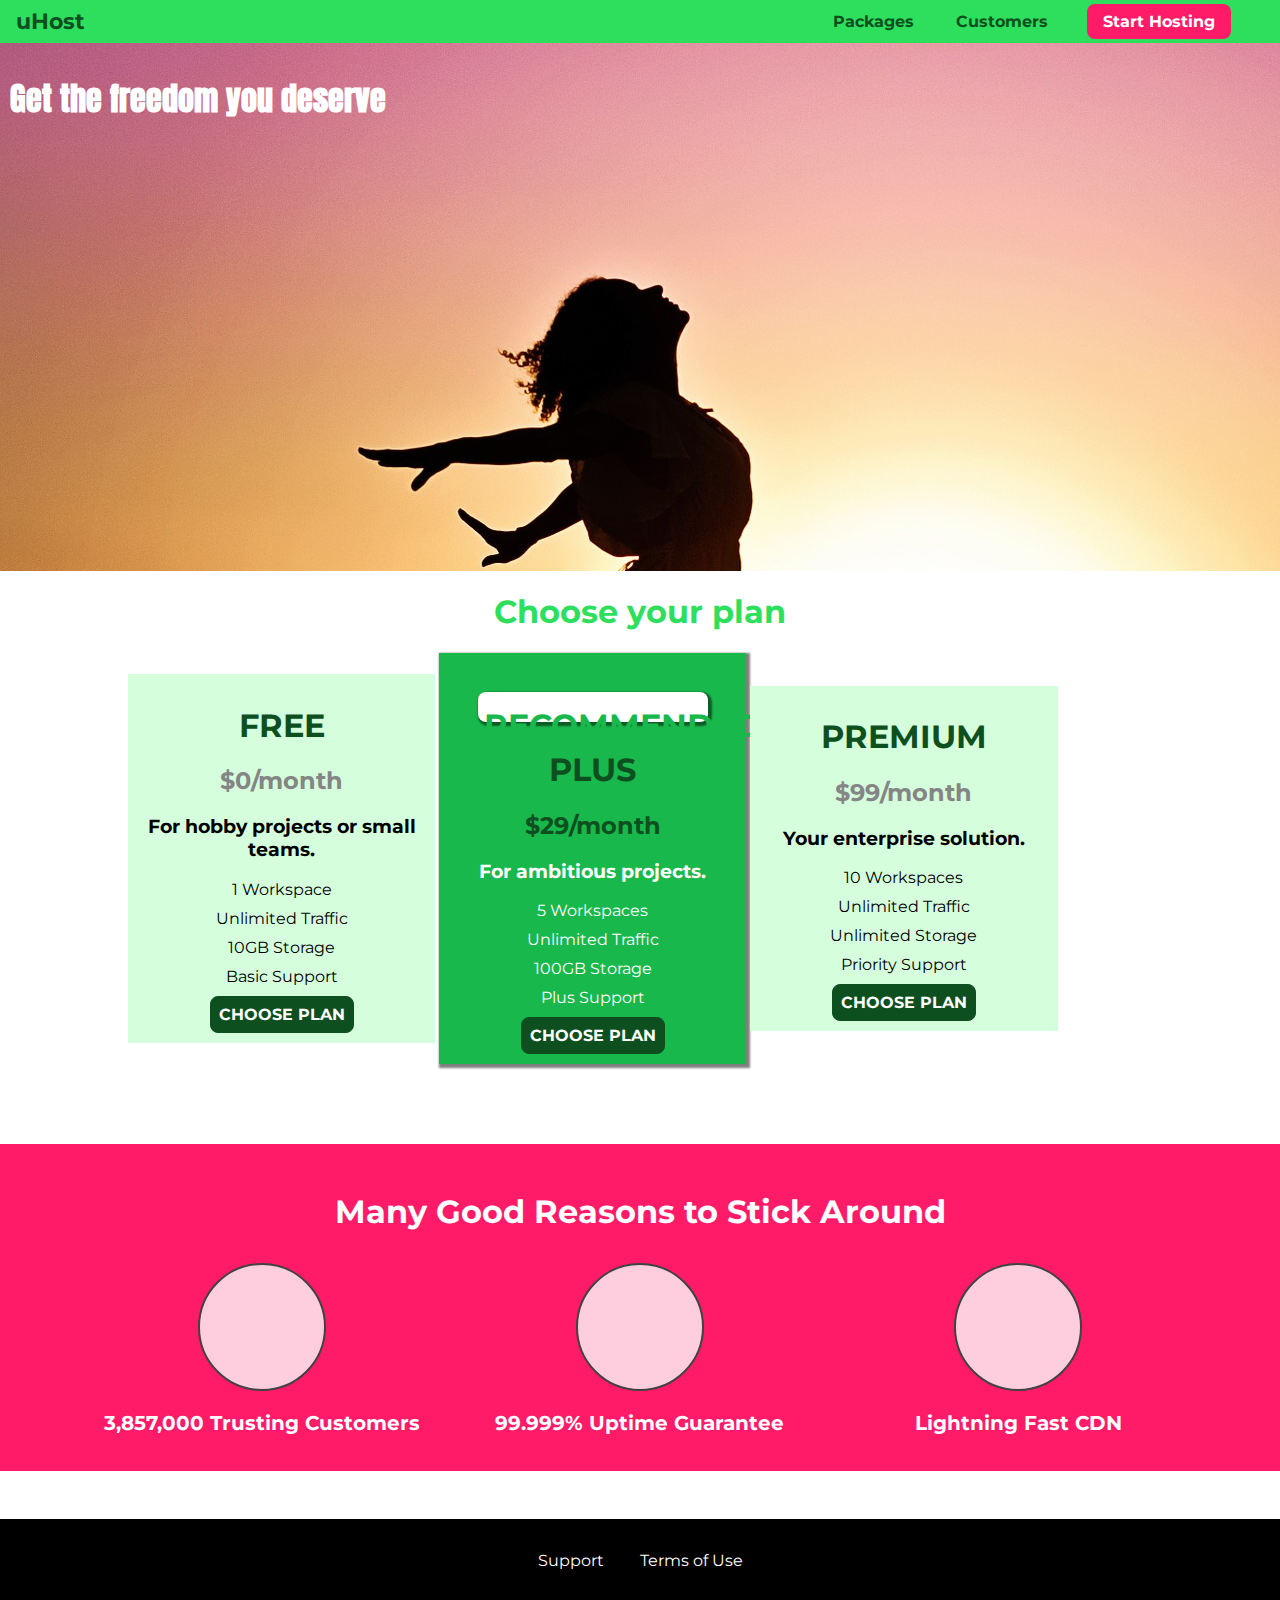
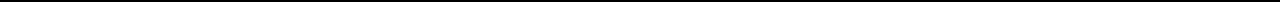
<file: index.html>
<!DOCTYPE html>
<html lang="en">
<head>
    <meta charset="UTF-8">
    <meta name ="viewport" content="width=device-width, initial-scale=1.0">
    <link rel="shortcut icon" href="favicon.png">
    <link rel="stylesheet" href="main.css">
    <link rel="stylesheet" href="shared.css">
    

    <!-- Google Fonts -->
    <link href="https://fonts.googleapis.com/css2?family=Montserrat&display=swap" rel="stylesheet">
    <link href="https://fonts.googleapis.com/css2?family=Anton&display=swap" rel="stylesheet">

    <title>Hosting Page</title>
</head>
<body>
    <header class="main-header">
        <div>
            <a href="index.html" class="main-header__brand">uHost</a>
        </div>
        
        <nav class="main-nav">
            <ul class="main-nav__items">
                <li class="main-nav__item">
                    <a href="packages/index.html">Packages</a>
                </li>
                <li class="main-nav__item">
                    <a href="customers/index.html">Customers</a>
                </li>
                <li class="main-nav__item main-nav__item--cta">
                    <a href="start-hosting/index.html">Start Hosting</a>
                </li>
            </ul>
        </nav>
    </header>

    <section id="product-overview">
        <h1>Get the freedom you deserve</h1>
    </section>

    <section id="plans">
        <h1 class="section-title">Choose your plan</h1>
        <div class="plan__list">
            <article class="plan">
                <h1 class="plan__title">FREE</h1>
                <h2 class="plan__price">$0/month</h2>
                <h3>For hobby projects or small teams.</h3>
                <ul class="plan__features">
                    <li>1 Workspace</li>
                    <li>Unlimited Traffic</li>
                    <li>10GB Storage</li>
                    <li>Basic Support</li>
                </ul>
                <div>
                    <button class="plan__button">CHOOSE PLAN</button>
                </div>
            </article>
            <article class="plan plan--highlighted">
                <h1 class="plan__annotation">RECOMMENDED</h1>
                <h1 class="plan__title">PLUS</h1>
                <h2 class="plan__price">$29/month</h2>
                <h3>For ambitious projects.</h3>
                <ul class="plan__features">
                    <li>5 Workspaces</li>
                    <li>Unlimited Traffic</li>
                    <li>100GB Storage</li>
                    <li>Plus Support</li>
                </ul>
                <div>
                    <button class="plan__button">CHOOSE PLAN</button>
                </div>
            </article>
            <article class="plan">
                <h1 class="plan__title">PREMIUM</h1>
                <h2 class="plan__price">$99/month</h2>
                <h3>Your enterprise solution.</h3>
                <ul class="plan__features">
                    <li>10 Workspaces</li>
                    <li>Unlimited Traffic</li>
                    <li>Unlimited Storage</li>
                    <li>Priority Support</li>
                </ul>
                <div>
                    <button class="plan__button">CHOOSE PLAN</button>
                </div>
            </article>
        </div>
    </section>

    <section id="core-features">
        <h1 class="section-title">Many Good Reasons to Stick Around</h1>
        <ul class="core-feature__features">
            <li  class="core-feature__feature">
                <div class="core-feature__image">

                </div>
                <p class="core-features__description">3,857,000 Trusting Customers</p>
            </li>
            <li class="core-feature__feature">
                <div class="core-feature__image">

                </div>
                <p class="core-features__description">99.999% Uptime Guarantee</p>
            </li>
            <li class="core-feature__feature">
                <div class="core-feature__image"> 

                </div>
                <p class="core-features__description">Lightning Fast CDN</p>
            </li>
        </ul>
    </section>

    <footer class="main-footer">
        <nav>
            <ul class="main-footer__links">
                <li class="main-footer__link">
                    <a href="#">Support</a>
                </li>
                <li class="main-footer__link">
                    <a href="#">Terms of Use</a>
                </li>
            </ul>
        </nav>
    </footer>
</body>
</html>
</file>
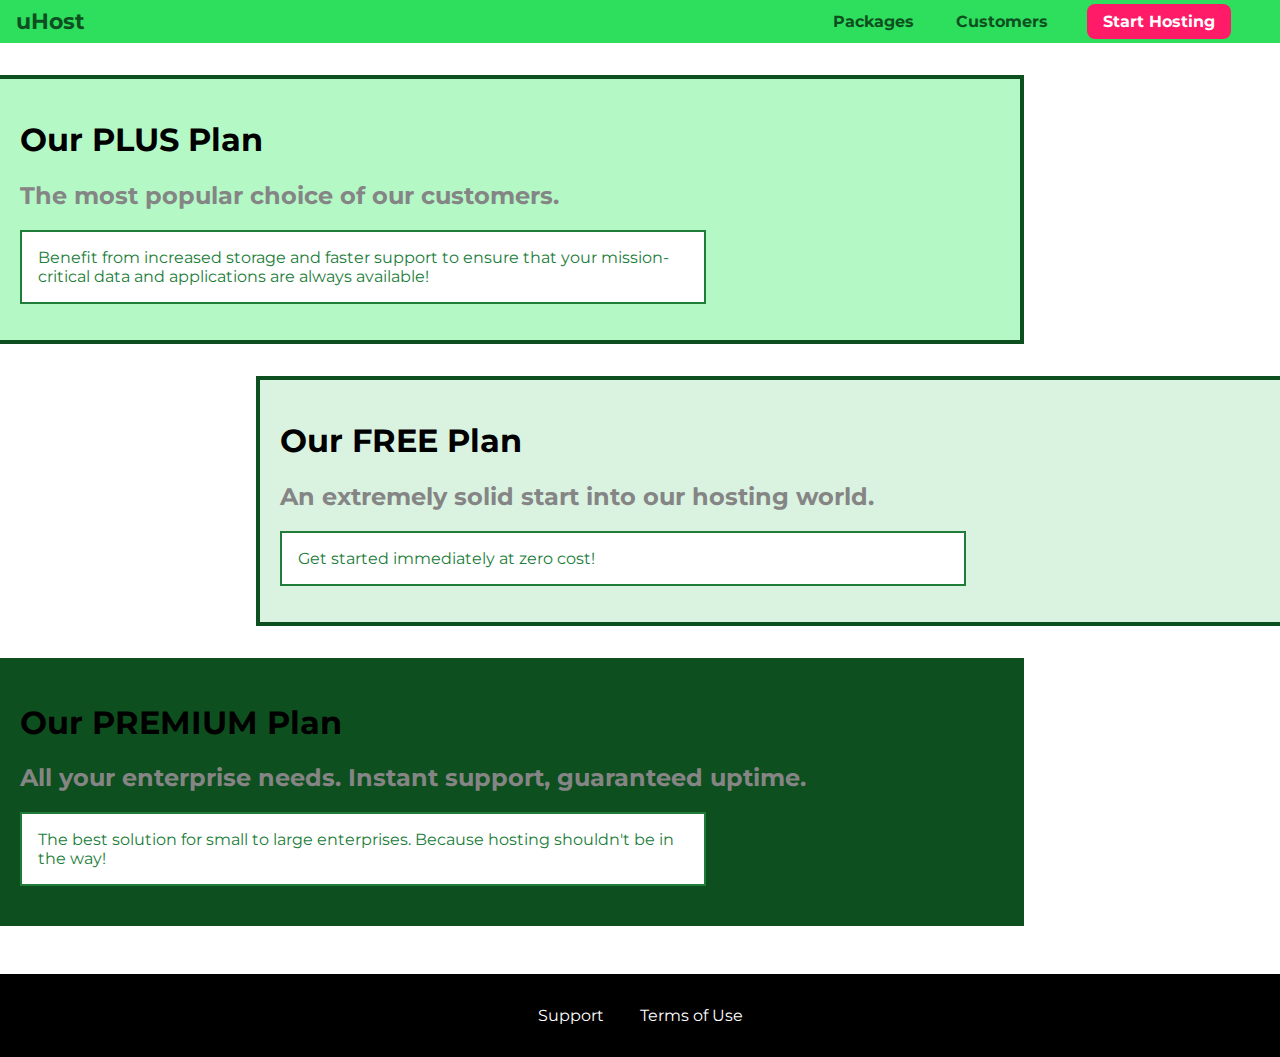
<file: packages/index.html>
<!DOCTYPE html>
<html lang="en">
<head>
    <meta charset="UTF-8">
    <meta name="viewport" content="width=device-width, initial-scale=1.0">
    <link rel="shortcut icon" href="favicon.png">
    <link rel="stylesheet" href="../shared.css">
    <link rel="stylesheet" href="packages.css">

    <!-- Google Fonts -->
    <link href="https://fonts.googleapis.com/css2?family=Montserrat&display=swap" rel="stylesheet">
    <link href="https://fonts.googleapis.com/css2?family=Anton&display=swap" rel="stylesheet">

    <title>Random</title>
</head>
<body>
    <header class="main-header">
        <div>
            <a href="../index.html" class="main-header__brand">uHost</a>
        </div>
        
        <nav class="main-nav">
            <ul class="main-nav__items">
                <li class="main-nav__item">
                    <a href="index.html">Packages</a>
                </li>
                <li class="main-nav__item">
                    <a href="../customers/index.html">Customers</a>
                </li>
                <li class="main-nav__item main-nav__item--cta">
                    <a href="../start-hosting/index.html">Start Hosting</a>
                </li>
            </ul>
        </nav>
    </header>

    <main>

        <section id="plus-plan" class="plan">
            <a href="#" class="plan-link">
                <h1 class="plan-title">Our PLUS Plan</h1>
                <h2 class="plan-description">The most popular choice of our customers.</h2>
                <p class="plan-details">Benefit from increased storage and faster support to ensure that your mission-critical data and applications
                    are always available!</p>
            </a>
        </section>
        <section id="free-plan" class="plan">
            <a href="#" class="plan-link">
                <h1 class="plan-title">Our FREE Plan</h1>
                <h2 class="plan-description">An extremely solid start into our hosting world.</h2>
                <p class="plan-details">Get started immediately at zero cost!</p>
            </a>
        </section>
        <div class="clear-fix"></div>

        <section id="premium-plan" class="plan">
            <a href="#" class="plan-link">
                <h1 class="plan-title">Our PREMIUM Plan</h1>
                <h2 class="plan-description">All your enterprise needs. Instant support, guaranteed uptime. </h2>
                <p class="plan-details">The best solution for small to large enterprises. Because hosting shouldn't be in the way!</p>
            </a>
        </section>

    </main>


    <footer class="main-footer">
        <nav>
            <ul class="main-footer__links">
                <li class="main-footer__link">
                    <a href="#">Support</a>
                </li>
                <li class="main-footer__link">
                    <a href="#">Terms of Use</a>
                </li>
            </ul>
        </nav>
    </footer>
</body>
</html>
</file>
<file: main.css>
#product-overview {
    width: 100%;
    padding: 10px;
    background: url("freedom.jpg");
    height: 528px;
}

#product-overview h1 {
    color: white;
    font-family: 'Anton', sans-serif;
}

.section-title {
    color: #2ddf5c; 
    text-align: center;
}


.plan__list {
    width: 80%;
    margin: auto;
}

.plan {
    background: #d5ffdc;
    text-align: center;
    padding: 10px;
    /* margin: 8px; */
    display: inline-block;
    width: 30%;
    vertical-align: middle;  
}

.plan--highlighted {
    background: #19b84c;
    color: white;
    box-shadow: 2px 2px 2px 2px rgb(0, 0, 0, 0.5);
}

.plan__annotation {
    height: 30px;
    margin: 10% 10%;
    padding: 5% 2% 3%;
    background: white;
    color: #19b84c;
    border-radius: 8px;
    box-shadow: 2px 2px 2px 2px rgb(0, 0, 0, 0.5);
}

.plan__title {
    color: #0e4f1f;
}

.plan__price {
    color: #858585;
}

.plan--highlighted .plan__price {
    color: #0e4f1f;
}


.plan__features {
    list-style: none;
    margin: 0;
    padding: 0;
}

.plan__features li {
    margin: 10px 0;
}

.plan__button {
    background: #0e4f1f;
    color: white;
    padding: 8px;
    font: inherit;
    border: 1.5px solid #0e4f1f;
    border-radius: 8px;
    font-weight: bold;
    cursor: pointer;
}

.plan__button:hover,
.plan__button:active {
    background: white;
    color: #0e4f1f;
}

.plan__button:focus {
    outline: none;
}

#core-features {
    background: #ff1b68;
    margin-top: 80px;
    padding: 16px;
}

#core-features .section-title {
    color: white;
    margin: 32px;
}

.core-feature__features {
    text-align: center;
    margin: 0;
    padding: 0;
}

.core-feature__feature {
    display: inline-block;
    width: 30%;
}

.core-feature__image {
    background: #ffcede;
    width: 128px;
    border: 2px solid #424242;
    border-radius: 50%;
    height: 128px;
    margin: auto;
}

.core-features__description {
    text-align: center;
    font-weight: bold;
    color: white;
    font-size: 20px;

}
</file>
<file: shared.css>
* {
    box-sizing: border-box;
}

body {
    font-family: 'Montserrat', sans-serif;
    margin: 0;
}

.main-header {
    background:#2ddf5c;
    padding: 8px 16px;   
}

.main-header > div {
    display: inline-block;
    vertical-align: middle;
}

.main-header__brand {
    color: #0e4f1f;
    text-decoration: none;
    font-weight: bold;
    font-size: 22px;
}

.main-nav {
    display: inline-block;
    text-align: right;
    width: calc(100% - 90px);
    vertical-align: middle;
}

.main-nav__items {
    margin: 0;
    padding: 0;
    list-style: none;
}

.main-nav__item {
    text-decoration: none;
    display: inline-block;
    margin: 0 1.0rem;
}

.main-nav__item a{
    font-weight: bold;
    color: #0e4f1f;
    text-decoration: none;
    padding: 0 3px;
}

.main-nav__item a:hover, .main-nav__item a:active {
    color: white;
    border-bottom: 5px solid white;
}

.main-nav__item--cta a {
    color: white;
    background: #ff1b68;
    padding: 8px 16px;
    border-radius: 8px;
}

.main-nav__item--cta a:hover {
    color: red;
    background: white;
    border: none;
}

.main-footer {
    background: black;
    padding: 32px;
    margin-top: 48px;
}

.main-footer__links {
    text-align: center;
    margin: 0;
    padding: 0;
}

.main-footer__link {
    display: inline-block;
    margin: 0 16px;
}

.main-footer__link a {
    color: white;
    text-decoration: none;
}

.main-footer__link a:hover,
.main-footer__link a:hover {
    color: #cccc;
}
</file>
<file: packages/packages.css>
main {
    margin-top: 32px;
}

.plan-link {
    text-decoration: none;
}

.plan {
    border: 4px solid #0e4f1f;
    width: 80%;
    margin: 16px 0;
    padding: 20px;
}

.plan:hover,
.plan:active {
    box-shadow: 2px 2px 4px rgba(0, 0, 0, 0.5);
    border-color: #ff5454;
}

#plus-plan {
    background: #b4f8c6;
    border-left: none;
}

#free-plan {
    background: #daf3e1;
    float: right;
    border-right: none;
}

.clear-fix {
    clear: both;
}

#premium-plan {
    background: #0e4f1f;
    border-left: none;
}

.plan-title {
    color: black;
    font-weight: bold;
}

.plan-description {
    color: #858585;
}

.plan-details {
    background: white;
    width: 70%;
    height: 10%;
    padding: 16px;
    color: #207c39;
    border: 2px solid #207c39;
}
</file>
